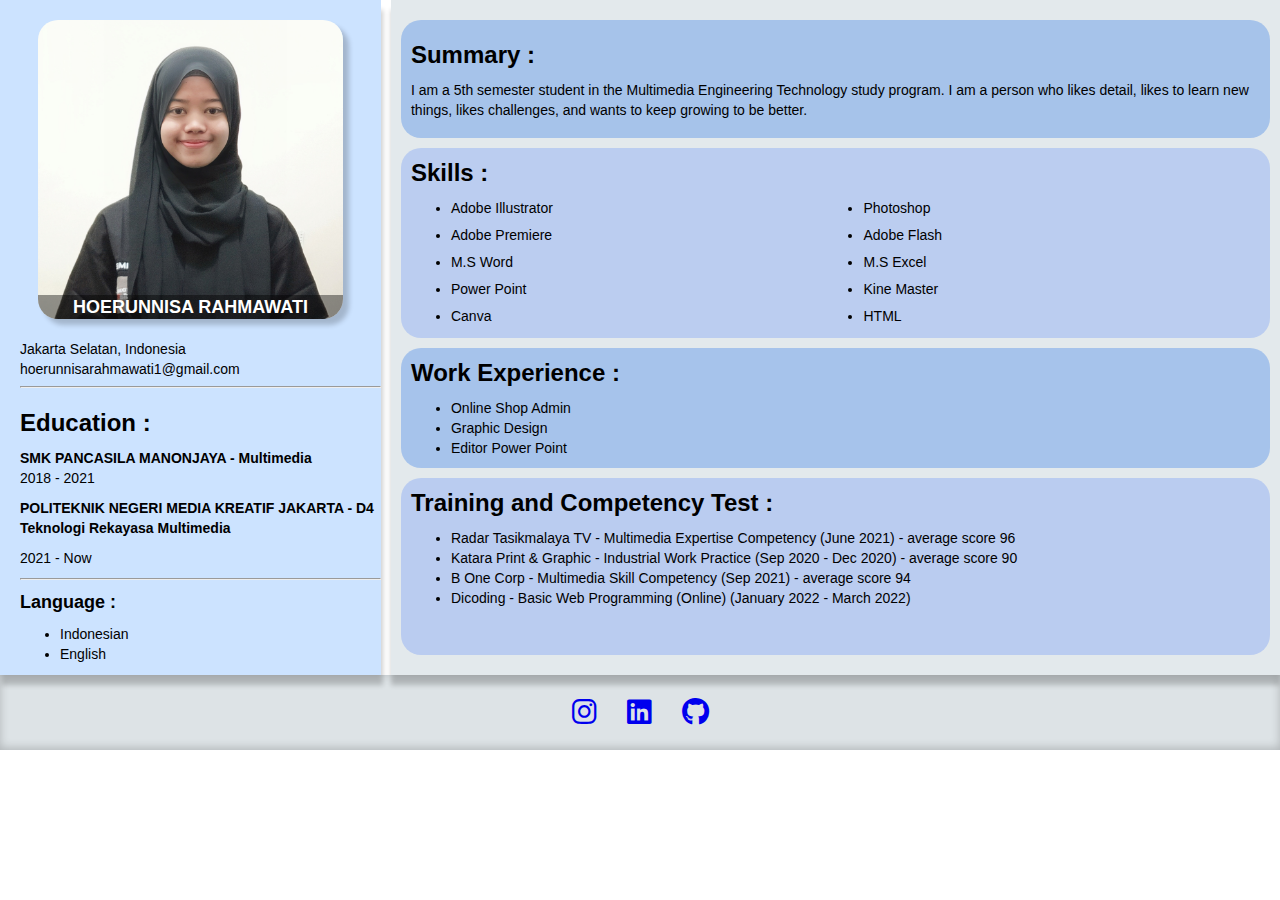
<file: index.html>
<!DOCTYPE html>
<html lang="en">
<head>
    <meta charset="utf-8" />
    <title>Curriculum Vitae</title>
    <meta content="width=device-width, initial-scale=1" name="viewport" />
    <link href="style.css" rel="stylesheet" type="text/css" />
    <link rel="stylesheet" href="https://cdnjs.cloudflare.com/ajax/libs/font-awesome/6.4.2/css/all.min.css">

</head>
<body class="body">
    <div class="container-u">
    <div class="container">
        <div class="container-2">
            <div class="name-profile">
                <h4 class="heading">HOERUNNISA RAHMAWATI</h4>
            </div>
            <div class="container-4">
                <div class="container-left">
                    <p class="address">Jakarta Selatan, Indonesia</p>
                    <p class="e-mail">hoerunnisarahmawati1@gmail.com</p>
                    <hr>
                    <h3 class="heading-2">Education :</h3>
                    <h5 class="smk">SMK PANCASILA MANONJAYA - Multimedia</h5>
                    <p class="paragraph-4">2018 - 2021</p>
                    <h5 class="heading-4">POLITEKNIK NEGERI MEDIA KREATIF JAKARTA - D4 Teknologi Rekayasa Multimedia
                    </h5>
                    <p class="paragraph-5">2021 - Now</p>
                    <hr>
                    <h4 class="heading-5">Language :</h4>
                    <ul role="list">
                        <li>Indonesian</li>
                        <li>English</li>
                    </ul>
                </div>
            </div>
        </div>
        <div class="container-right">
            <div class="intro">
                <h3 class="Summary">Summary :</h3>
                <p class="paragraph-6">I am a 5th semester student in the Multimedia Engineering Technology study
                    program. I am a person who likes detail, likes to learn new things, likes challenges, and wants to
                    keep growing to be better.</p>
            </div>
            <div class="skill">
                <h3 class="skill-1">Skills :</h3>
                <ul role="list" class="list">
                    <li>Adobe Illustrator</li>
                    <li>Photoshop</li>
                    <li>Adobe Premiere</li>
                    <li>Adobe Flash</li>
                    <li>M.S Word</li>
                    <li>M.S Excel</li>
                    <li>Power Point</li>
                    <li>Kine Master</li>
                    <li>Canva</li>
                    <li>HTML</li>
                </ul>
            </div>
            <div class="work">
                <h3 class="work-e">Work Experience :</h3>
                <ul role="list">
                    <li>Online Shop Admin</li>
                    <li>Graphic Design</li>
                    <li>Editor Power Point</li>
                </ul>
            </div>
            <div class="training">
                <h3 class="try">Training and Competency Test :</h3>
                <ul role="list">
                    <li>Radar Tasikmalaya TV - Multimedia Expertise Competency (June 2021) - average score 96</li>
                    <li>Katara Print &amp; Graphic - Industrial Work Practice (Sep 2020 - Dec 2020) - average score 90
                    </li>
                    <li>B One Corp - Multimedia Skill Competency (Sep 2021) - average score 94</li>
                    <li>Dicoding - Basic Web Programming (Online) (January 2022 - March 2022)</li>
                </ul>
            </div>
        </div>
    </div>
    </div>
    <div class="sosmed">
        <a href="https://www.instagram.com/icaahrnnsa/"><i class="fa-brands fa-instagram fa-2xl"></i></a>
        <a href="https://www.linkedin.com/in/hoerunnisa-rahmawati-199aa9221/"><i class="fa-brands fa-linkedin fa-2xl"></i></a>
        <a href="https://github.com/HoerunnisaRahmawati"><i class="fa-brands fa-github fa-2xl"></i></a>
    </div>
</body>

</html>
</file>
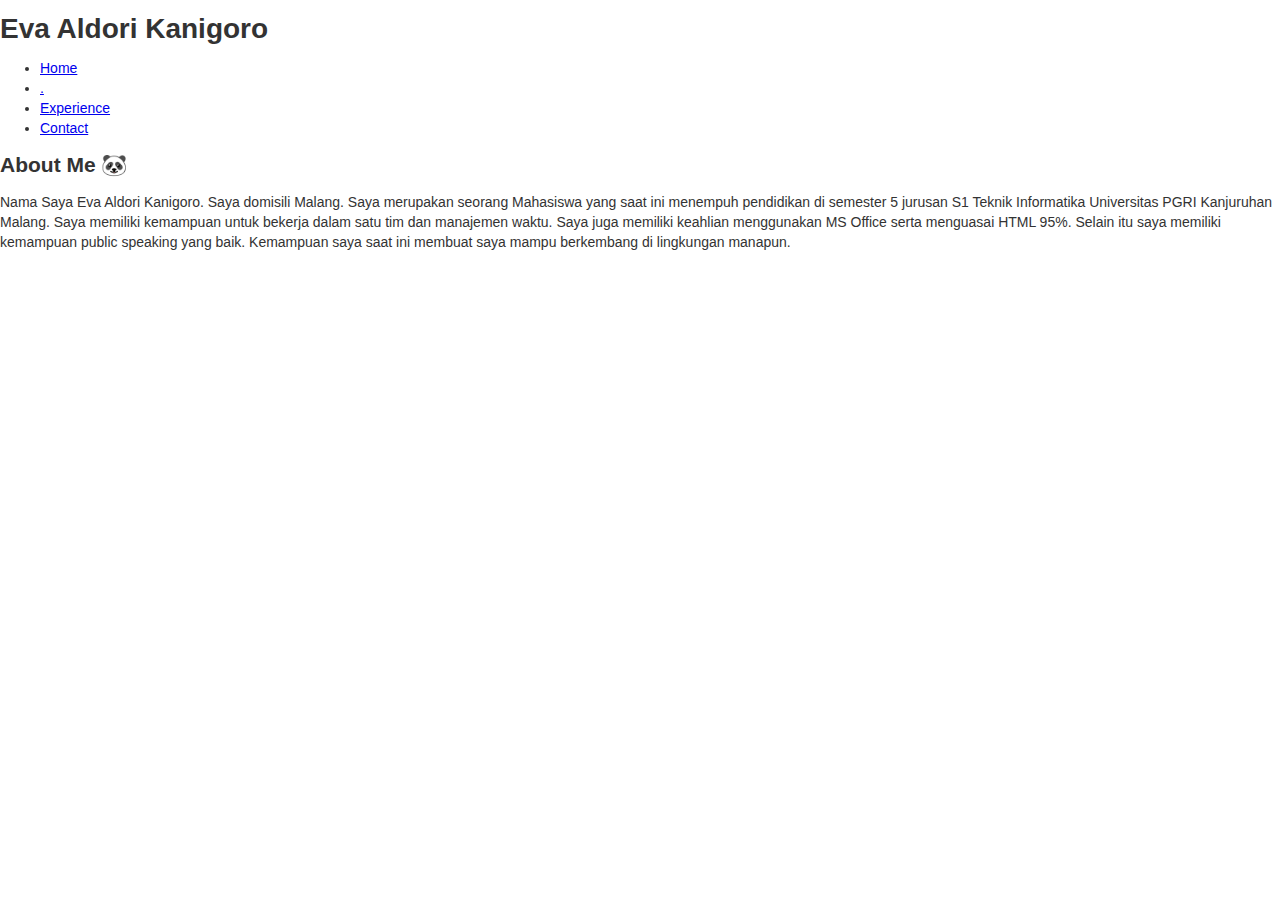
<file: about.html>
<!DOCTYPE html>
<html lang="en">
<head>
    <meta charset="UTF-8">
    <meta name="viewport" content="width=device-width, initial-scale=1.0">
    <title>Curriculum Vitae</title>
    <link rel="stylesheet" href="style.css">
</head>
<body>
    <div class="frame">
        <header class="header">
          <h1>Eva Aldori Kanigoro</h1>
            <ul class="link">
              <li><a href="index.html">Home</a></li>
              <li><a href="about.html">.</a></li>
              <li><a href="experience.html">Experience</a></li>
              <li><a href="contact.html">Contact</a></li>
           </ul>
       </header>    
       <div class="index">
          <h2>About Me &#128060</h2>
          <p>Nama Saya Eva Aldori Kanigoro. Saya domisili Malang. Saya merupakan seorang Mahasiswa yang saat ini menempuh pendidikan di semester 5 jurusan S1 Teknik Informatika Universitas PGRI Kanjuruhan Malang. 
          Saya memiliki kemampuan untuk bekerja dalam satu tim dan manajemen waktu. Saya juga memiliki keahlian menggunakan MS Office serta menguasai HTML 95%. Selain itu saya memiliki kemampuan public speaking yang baik.
          Kemampuan saya saat ini membuat saya mampu berkembang di lingkungan manapun.</p>
        </div>
      </div>
</body>
</html>
</file>
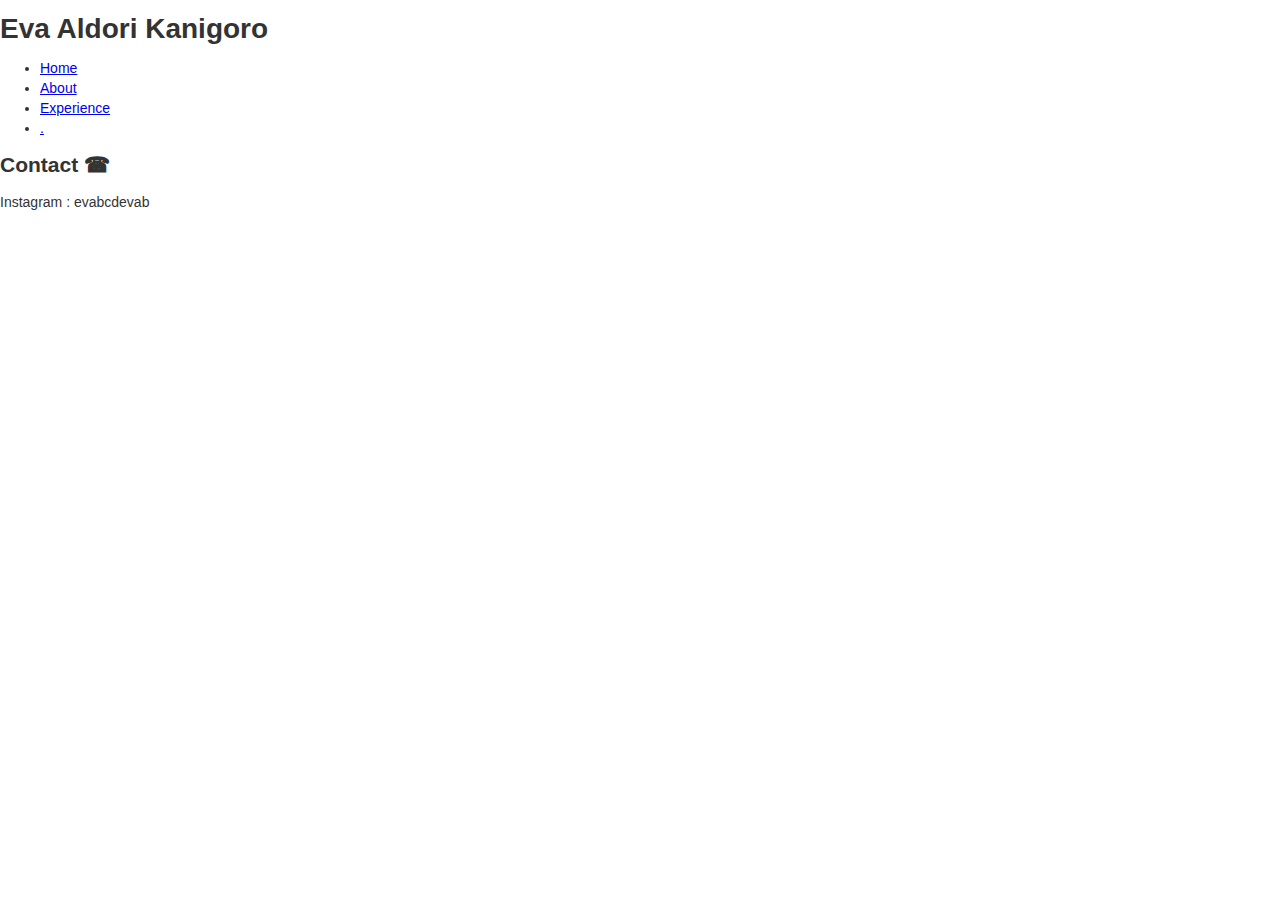
<file: contact.html>
<!DOCTYPE html>
<html lang="en">
<head>
    <meta charset="UTF-8">
    <meta name="viewport" content="width=device-width, initial-scale=1.0">
    <title>Curriculum Vitae</title>
    <link rel="stylesheet" href="style.css">
</head>
<body>
    <div class="frame">
        <header class="header">
          <h1>Eva Aldori Kanigoro</h1>
            <ul class="link">
              <li><a href="index.html">Home</a></li>
              <li><a href="about.html">About</a></li>
              <li><a href="experience.html">Experience</a></li>
              <li><a href="contact.html">.</a></li>
           </ul>
       </header>  
      <div class="index">   
        <h2>Contact &#9742;</h2>
        <p>Instagram : evabcdevab</p>
     </div>
    </div>
</body>
</html>
</file>
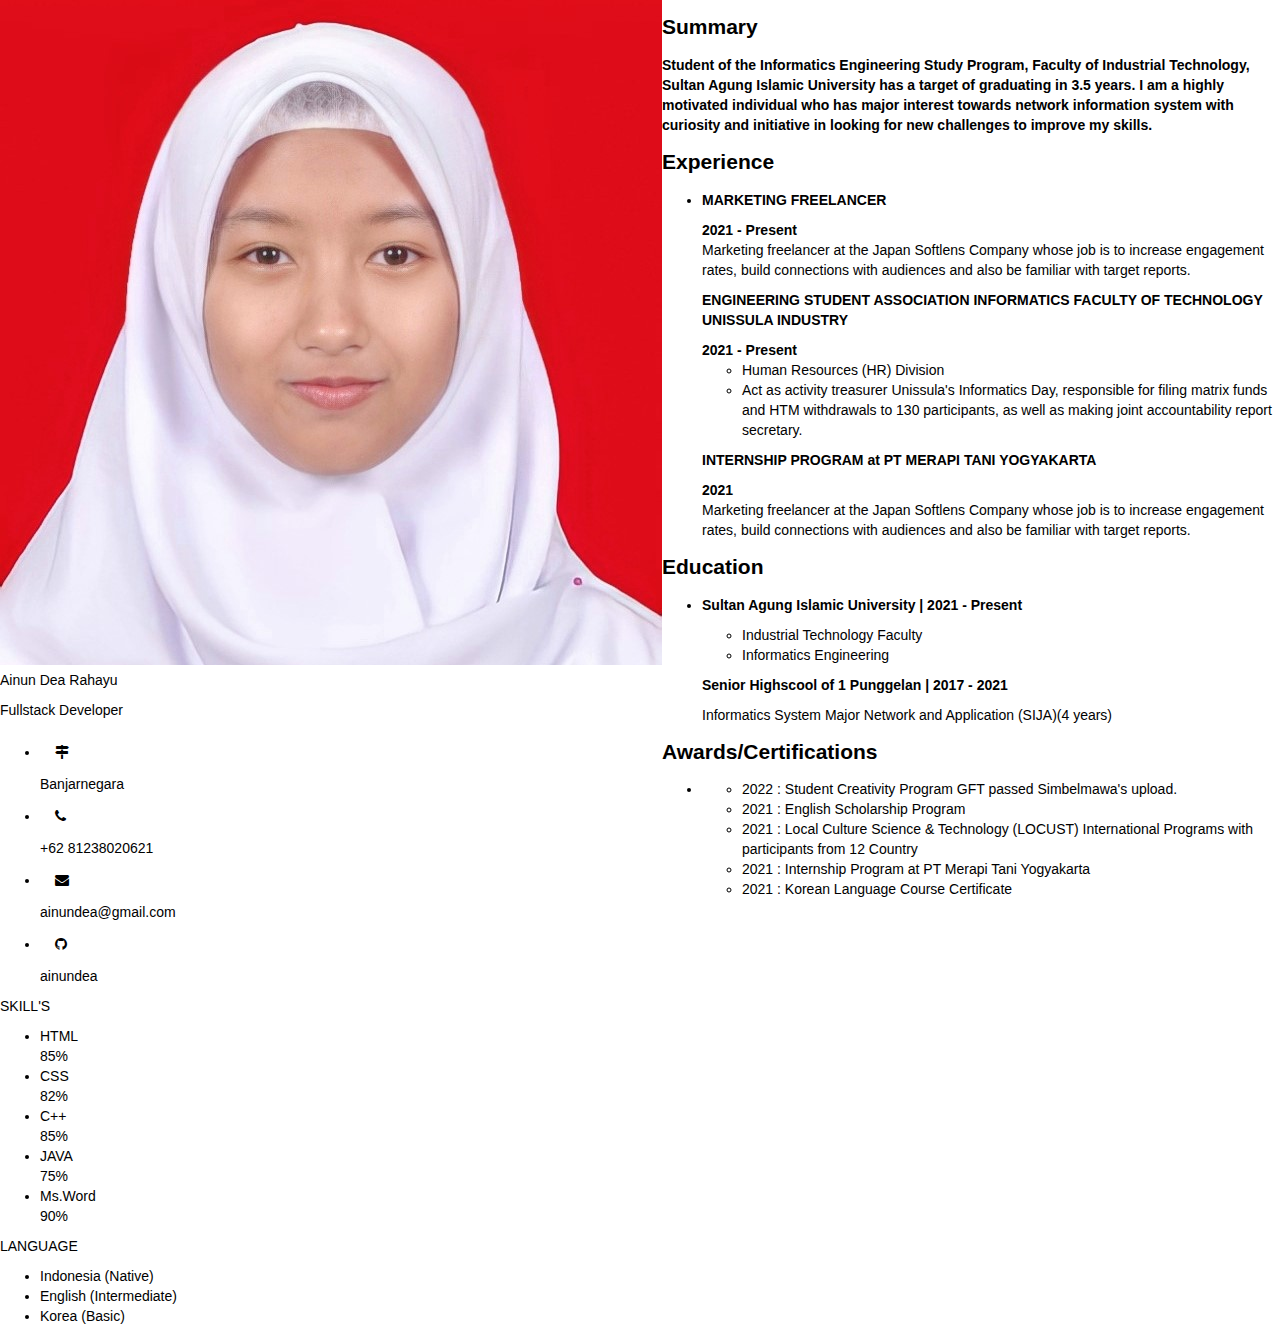
<file: curricullumVitae.html>
<!DOCTYPE html>
<html>
    <head>
        <meta charset="utf-8">
        <meta name="viewport" content="width=device-width, initial-scale=1.0">
        <title>Curriculum Vitae</title>
        <link href="style.css" rel="stylesheet"/> 
        <link rel="stylesheet" href="https://cdnjs.cloudflare.com/ajax/libs/font-awesome/4.7.0/css/font-awesome.min.css">
    </head>
    <body>
      <div class="container">
      <div class="box-left">
        <div class="profile">
          <img src="cv.jpg" alt="aku">
        </div>
      <div class="content">
      <div class="resume-item">
        <div class="title">
          <p class="name">Ainun Dea Rahayu</p>
          <p class="bidang">Fullstack Developer</p>
        </div>
        <ul>
          <li>
            <div class="icon">
              <i class="fa fa-map-signs" id="icon"></i>
            </div>
              <div class="data">
                Banjarnegara
              </div>
          </li>

          <li>
            <div class="icon">
              <i class="fa fa-phone" id="icon"></i>
            </div>
              <div class="data">
                +62 81238020621
              </div>
          </li>

          <li>
            <div class="icon">
              <i class="fa fa-envelope" id="icon"></i>
            </div>
              <div class="data">
                ainundea@gmail.com
              </div>
          </li>

          <li>
            <div class="icon">
              <i class="fa fa-github" id="icon"></i>
            </div>
              <div class="data">
                ainundea
              </div>
          </li>
        </ul>
      </div>

      <div class="resume-item resume-skills">
        <div class="title">
          <p class="name4">SKILL'S</p>
        </div>
        <ul>
          <li>
            <div class="skill-name">
              HTML
            </div>
            <div class="skill-progress">
              <span style="width: 85%;"></span>
            </div>
            <div class="skill-percent">85%</div>
          </li>

          <li>
            <div class="skill-name">
              CSS
            </div>
            <div class="skill-progress">
              <span style="width: 82%;"></span>
            </div>
            <div class="skill-percent">82%</div>
          </li>

          <li>
            <div class="skill-name">
              C++
            </div>
            <div class="skill-progress">
              <span style="width: 85%;"></span>
            </div>
            <div class="skill-percent">85%</div>
          </li>

          <li>
            <div class="skill-name">
              JAVA
            </div>
            <div class="skill-progress">
              <span style="width: 75%;"></span>
            </div>
            <div class="skill-percent">75%</div>
          </li>

          <li>
            <div class="skill-name">
              Ms.Word
            </div>
            <div class="skill-progress">
              <span style="width: 90%;"></span>
            </div>
            <div class="skill-percent">90%</div>
          </li>
        </ul>
      </div>

      <div class="resume-item resume-language">
        <div class="title">
          <p class="name4">LANGUAGE</p>
        </div>
        <ul>
          <li>
            <div class="language-name">
              Indonesia (Native)
            </div>
          </li>
          <li>
            <div class="language-name">
              English (Intermediate)
            </div>
          </li>
          <li>
            <div class="language-name">
              Korea (Basic)
            </div>
          </li>
        </ul>
      </div>

      </div>
      </div>
    
      <div class="box-right">
        <div class="resume-item">
        <div class="title">
        <h2 class="name1">Summary</h2>
        </div>
        <p class="desc">
          <strong> Student of the Informatics Engineering Study Program, Faculty of Industrial Technology, Sultan Agung Islamic University has a target of graduating in 3.5 years. I am a highly motivated individual who has major interest towards network information system with curiosity and initiative in looking for new challenges to improve my skills. </strong>
        </p>
        </div>
        <div class="resume-item resume-work">
            <div class="title">
                <h2 class="name3">Experience</h2>
            </div>
            <ul>
              <li>

                <div class="info">
                  <p class="semi-bold"> <strong> MARKETING FREELANCER </strong></p><div class="semi-bold"> <strong>2021 - Present </strong> </div>
                    <p class="desc2">Marketing freelancer at the Japan Softlens Company whose job is to increase engagement rates, build connections with audiences and also be familiar with target reports.
                    </p>
                </div>

                <div class="info">
                  <p class="semi-bold"> <strong> ENGINEERING STUDENT ASSOCIATION INFORMATICS FACULTY OF TECHNOLOGY UNISSULA INDUSTRY </strong></p><div class="semi-bold"> <strong>2021 - Present </strong> </div>
                    <ul class="desc2">
                    <li>Human Resources (HR) Division</li>
                    <li>Act as activity treasurer Unissula's Informatics Day, responsible for filing matrix funds and HTM withdrawals to 130 participants, as well as making joint accountability report secretary.</li>
                  </ul>
                </div>

                <div class="info">
                  <p class="semi-bold"> <strong> INTERNSHIP PROGRAM at PT MERAPI TANI YOGYAKARTA </strong></p><div class="semi-bold"> <strong>2021</strong> </div>
                    <p class="desc2">Marketing freelancer at the Japan Softlens Company whose job is to increase engagement rates, build connections with audiences and also be familiar with target reports.
                    </p>
                </div>
              </li>
            </ul>
        </div>

        <div class="resume-item resume-education">
          <div class="title">
            <h2 class="name3">Education</h2>
        </div>
        <ul>
          <li>
        
            <div class="info">
              <p class="semi-bold"> <strong> Sultan Agung Islamic University | 2021 - Present </strong></p>
                <ul class="desc2">
                <li>Industrial Technology Faculty</li>
                <li>Informatics Engineering</li>   
                </ul>
            </div>

            <div class="info">
              <p class="semi-bold"> <strong> Senior Highscool of 1 Punggelan | 2017 - 2021 </strong></p>
                <p class="desc2">Informatics System Major Network and Application (SIJA)(4 years)</p>
            </div>
          </li>
        </ul>
        </div>

        <div class="resume-item resume-awards">
          <div class="title">
            <h2 class="name3">Awards/Certifications</h2>
        </div>
        <ul>
          <li>
        
            <div class="info">
                <ul class="desc">
                <li>2022 : Student Creativity Program GFT passed Simbelmawa's upload.</li>
                <li>2021 : English Scholarship Program</li>
                <li>2021 : Local Culture Science & Technology (LOCUST) International Programs with participants from 12 Country</li>
                <li>2021 : Internship Program at PT Merapi Tani Yogyakarta</li>
                <li>2021 : Korean Language Course Certificate</li>  
                </ul>
            </div>

        </div>

      </div>
    
      </div>
    </body>
        
</html>
</file>
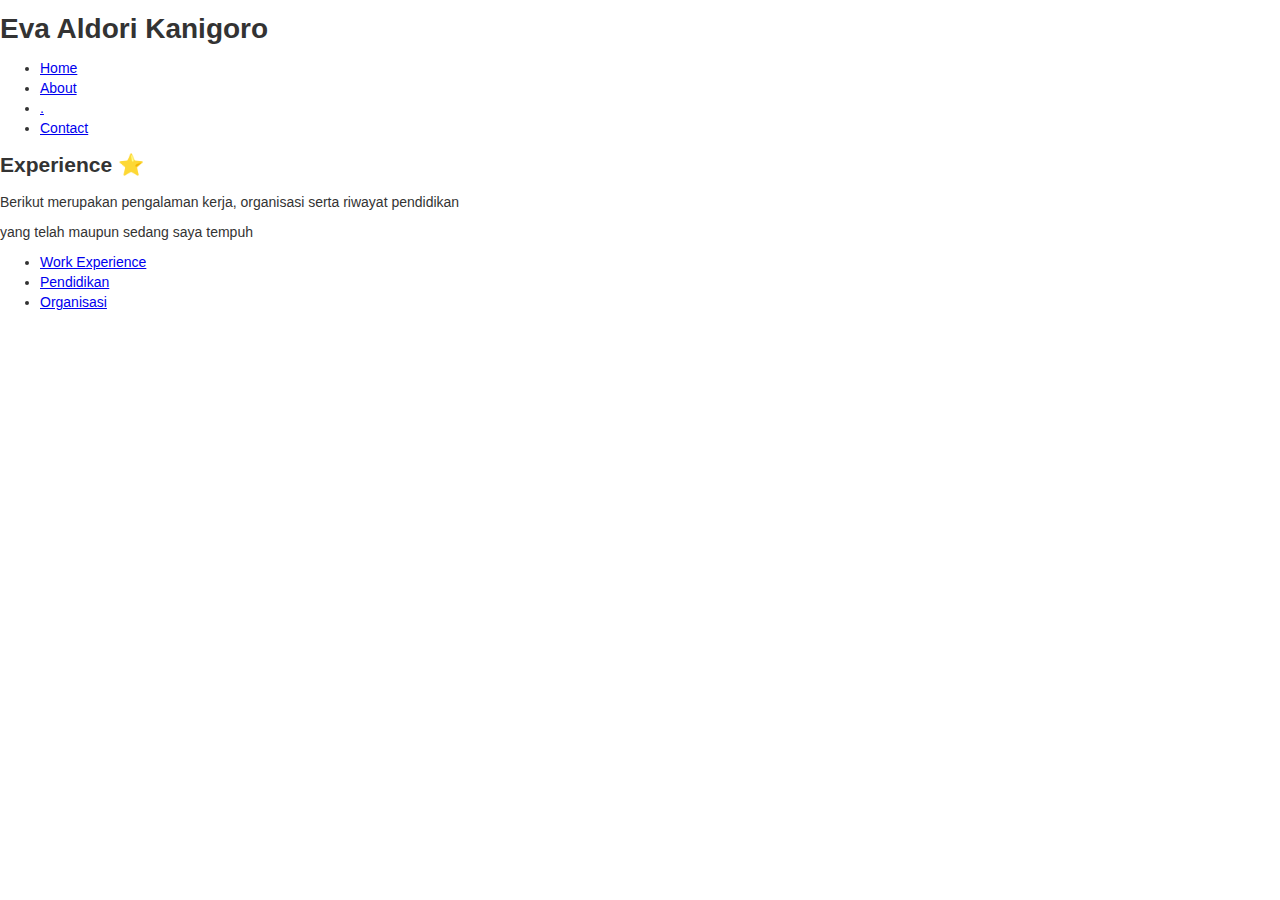
<file: experience.html>
<!DOCTYPE html>
<html lang="en">
<head>
    <meta charset="UTF-8">
    <meta name="viewport" content="width=device-width, initial-scale=1.0">
    <title>Curriculum Vitae</title>
    <link rel="stylesheet" href="style.css">
</head>
<body>
    <div class="frame">
        <header class="header">
          <h1>Eva Aldori Kanigoro</h1>
            <ul class="link">
              <li><a href="index.html">Home</a></li>
              <li><a href="about.html">About</a></li>
              <li><a href="experience.html">.</a></li>
              <li><a href="contact.html">Contact</a></li>
           </ul>
       </header>
       <div class="index"> 
        <h2>Experience &#11088;</h2>
          <p>Berikut merupakan pengalaman kerja, organisasi serta riwayat pendidikan</p>
          <p>yang telah maupun sedang saya tempuh</p>
        </div>
        <div class="footerexperience">
         <ul class="experience">
            <li><a href="workexperience.html">Work Experience</a></li>
            <li><a href="pendidikan.html">Pendidikan</a></li>
            <li><a href="pengalamanoranisasi.html">Organisasi</a></li>
          </ul> 
        </div>
      </div>
    </body>
</html>
</file>
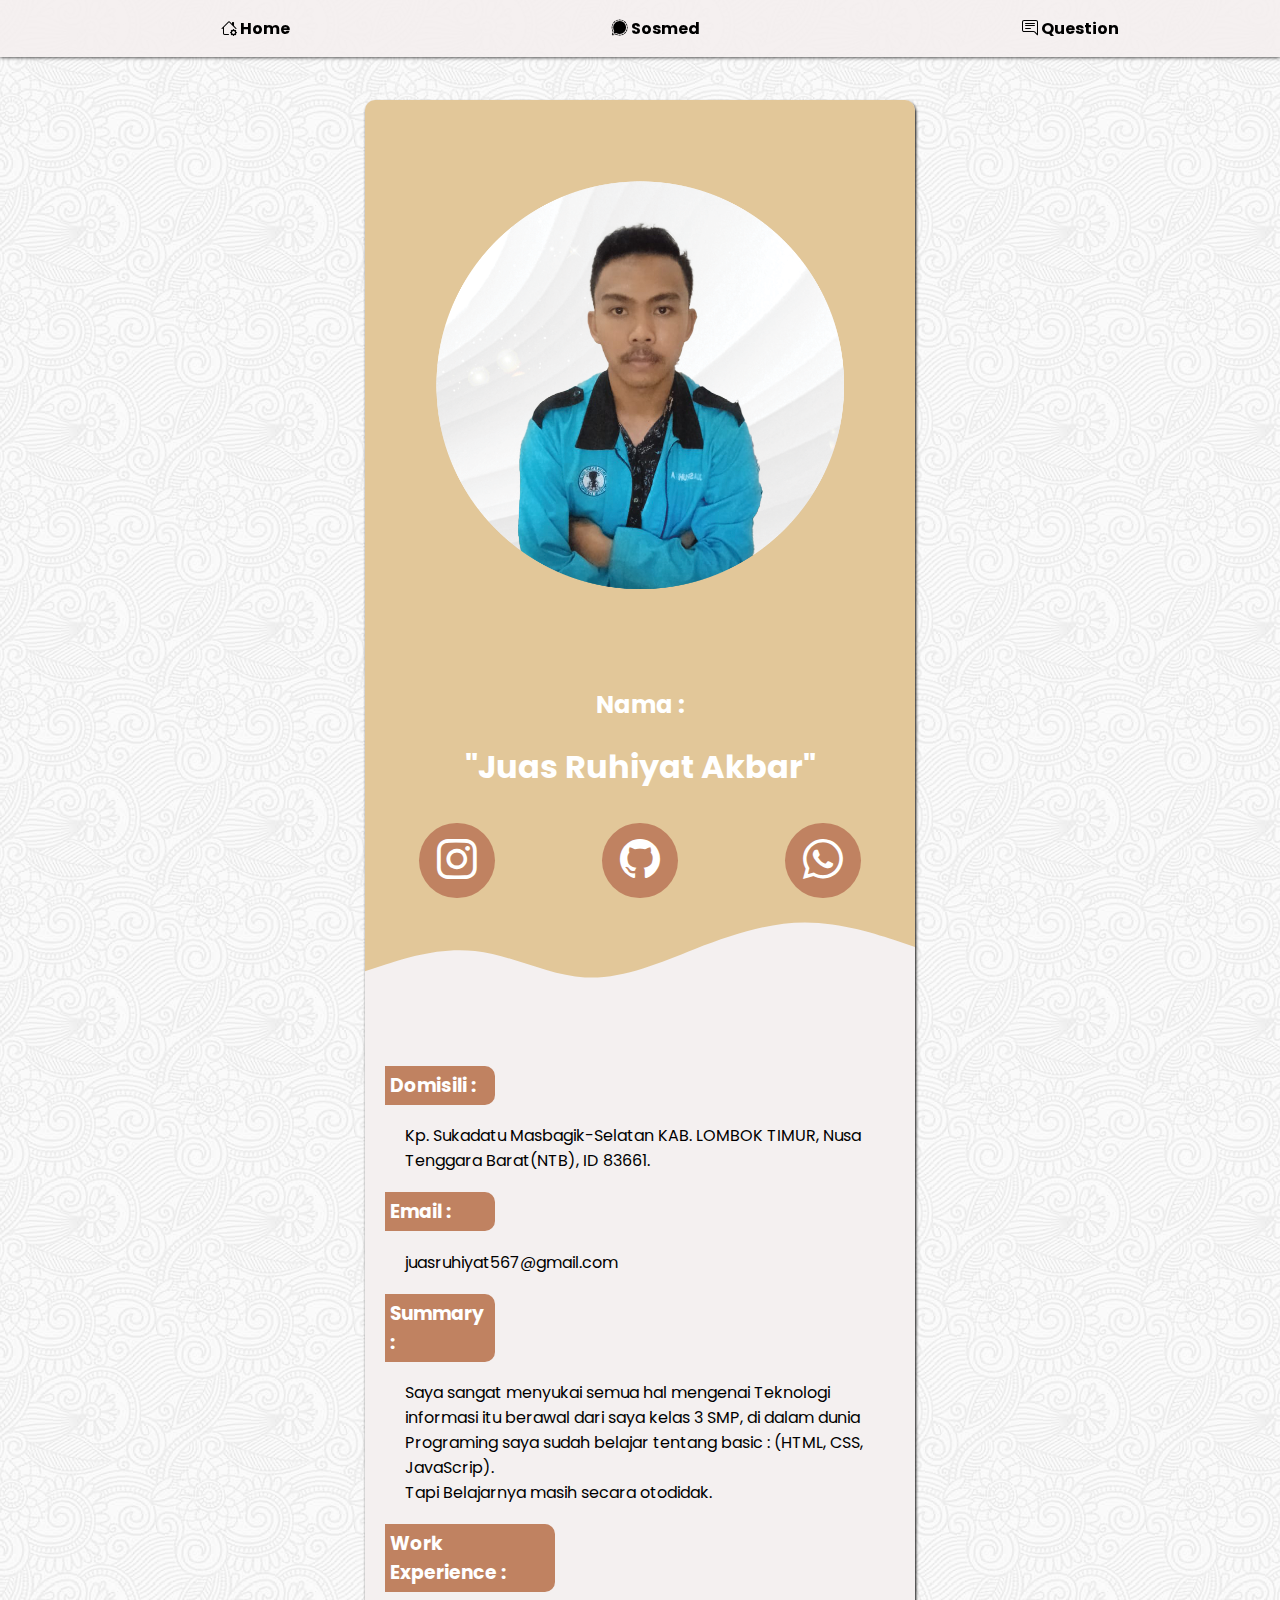
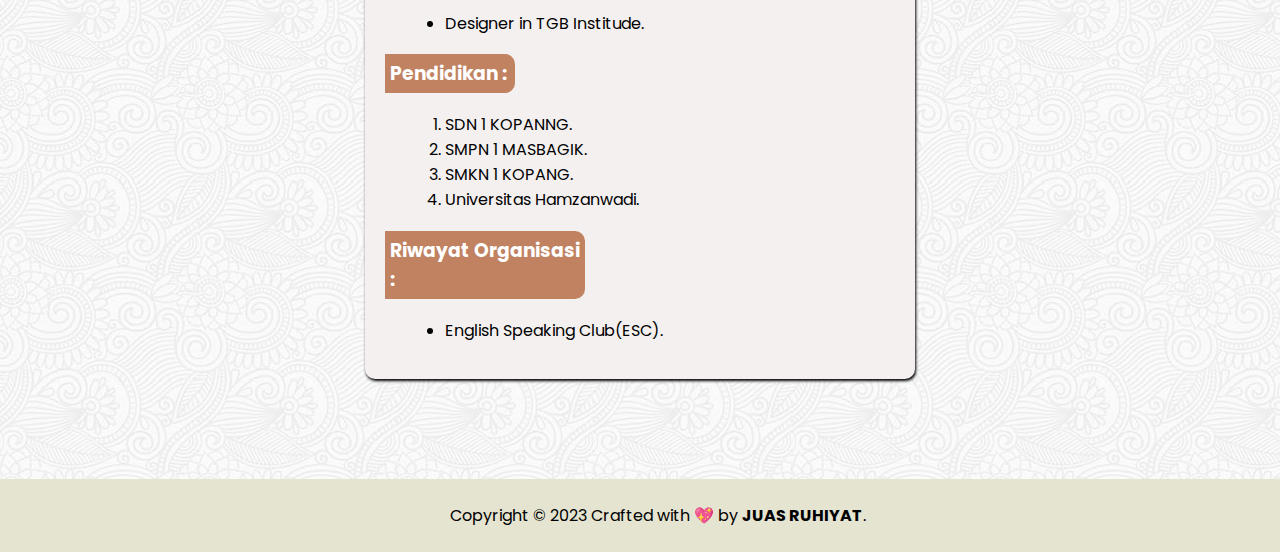
<file: juas-cv.html>
<!DOCTYPE html>
<html lang="en">

<head>
  <meta charset="UTF-8" />
  <meta name="viewport" content="width=device-width, initial-scale=1.0" />
  <title>Curriculum Vitae | CSS</title>
  <link rel="stylesheet" href="css/style.css">

  <!-- Font Google -->
  <link rel="preconnect" href="https://fonts.googleapis.com">
  <link rel="preconnect" href="https://fonts.gstatic.com" crossorigin>
  <link href="https://fonts.googleapis.com/css2?family=Poppins:wght@200&family=Space+Mono&display=swap"
    rel="stylesheet">
  <!-- End Font Google -->

  <!-- Icon Boostrap -->
  <link rel="stylesheet" href="https://cdn.jsdelivr.net/npm/bootstrap-icons@1.10.5/font/bootstrap-icons.css">
  <!-- End Icon Boostrap -->

</head>

<body>

  <!-- Navbar -->
  <nav>
    <ul>
      <li><a href="#"><i class="bi bi-house-gear"></i> Home</a></li>
      <li><a href="#social-media"><i class="bi bi-signal"></i> Sosmed</a></li>
      <li><a href="mailto:juasruhiyat567@gmail.com" target="_blank"><i class="bi bi-chat-right-text"></i> Question</a></li>
    </ul>
  </nav>
  <!-- End Navbar -->

  <div class="container">
    <!-- Nama -->
    <div class="nama">
      <img src="img/Jus.png" alt="Foto Juas Ruhiyat">
      <h2>Nama :</h2>
      <h1>"Juas Ruhiyat Akbar"</h1>
    </div>

    <!-- Sosmed -->
    <div class="sosmed" id="social-media">
      <div class="conten-sosmed"><a href="https://www.instagram.com/" target="_blank"><i class="bi bi-instagram"></i></a></div>
      <div class="conten-sosmed"><a href="https://github.com/juasruhiyat15" target="_blank"><i class="bi bi-github"></i></a></div>
      <div class="conten-sosmed"><a href="https://wa.me/087866767945" target="_blank"><i class="bi bi-whatsapp"></i></a></div>
    </div>
    <!-- End Sosmed -->

    <svg xmlns="http://www.w3.org/2000/svg" viewBox="0 0 1440 320">
      <path fill="#E2C799" fill-opacity="1"
        d="M0,192L48,176C96,160,192,128,288,138.7C384,149,480,203,576,208C672,213,768,171,864,133.3C960,96,1056,64,1152,64C1248,64,1344,96,1392,112L1440,128L1440,0L1392,0C1344,0,1248,0,1152,0C1056,0,960,0,864,0C768,0,672,0,576,0C480,0,384,0,288,0C192,0,96,0,48,0L0,0Z">
      </path>
    </svg>
    <!-- end Nama -->

    <div class="container2">
      <!-- Domisili -->
      <div class="domisili">
        <h3>Domisili :</h3>
        <p>Kp. Sukadatu Masbagik-Selatan KAB. LOMBOK TIMUR, Nusa Tenggara Barat(NTB), ID 83661.</p>
      </div>
      <!-- End Domisli -->

      <!-- Email -->
      <div class="email">
        <h3>Email : </h3>
        <p>juasruhiyat567@gmail.com</span></p>
      </div>
      <!-- End Email -->

      <!-- Summary -->
      <div class="Summary">
        <h3>Summary :</h3>
        <p>Saya sangat menyukai semua hal mengenai Teknologi informasi itu berawal dari saya kelas 3 SMP, di dalam dunia
          Programing saya sudah belajar tentang basic : (HTML, CSS, JavaScrip).<br> Tapi Belajarnya masih secara
          otodidak.
        </p>
      </div>
      <!-- End Summary -->

      <!-- Work Experience -->
      <div class="Experience">
        <h3>Work Experience :</h3>
        <ul>
          <li>Designer in TGB Institude.</li>
        </ul>
      </div>
      <!-- End Work Experience -->

      <!-- Pendidikan -->
      <div class="Pendidikan">
        <h3>Pendidikan :</h3>
        <ol>
          <li>SDN 1 KOPANNG.</li>
          <li>SMPN 1 MASBAGIK.</li>
          <li>SMKN 1 KOPANG.</li>
          <li>Universitas Hamzanwadi.</li>
        </ol>
      </div>
      <!-- End Pendidikan -->

      <!-- Riwayat Organisasi -->
      <div class="Organisasi">
        <h3>Riwayat Organisasi :</h3>
        <ul>
          <li>English Speaking Club(ESC).</li>
        </ul>
      </div>
      <!-- End Riwayat Organisasi -->
    </div>
  </div>

  <!-- Footer -->
  <footer>
    <p>Copyright © 2023 Crafted with <span>&#x1F496</span> by <span class="bold"> <a href="#">JUAS RUHIYAT</a></span>.
    </p>
  </footer>
  <!-- End Footer -->

</body>

</html>
</file>
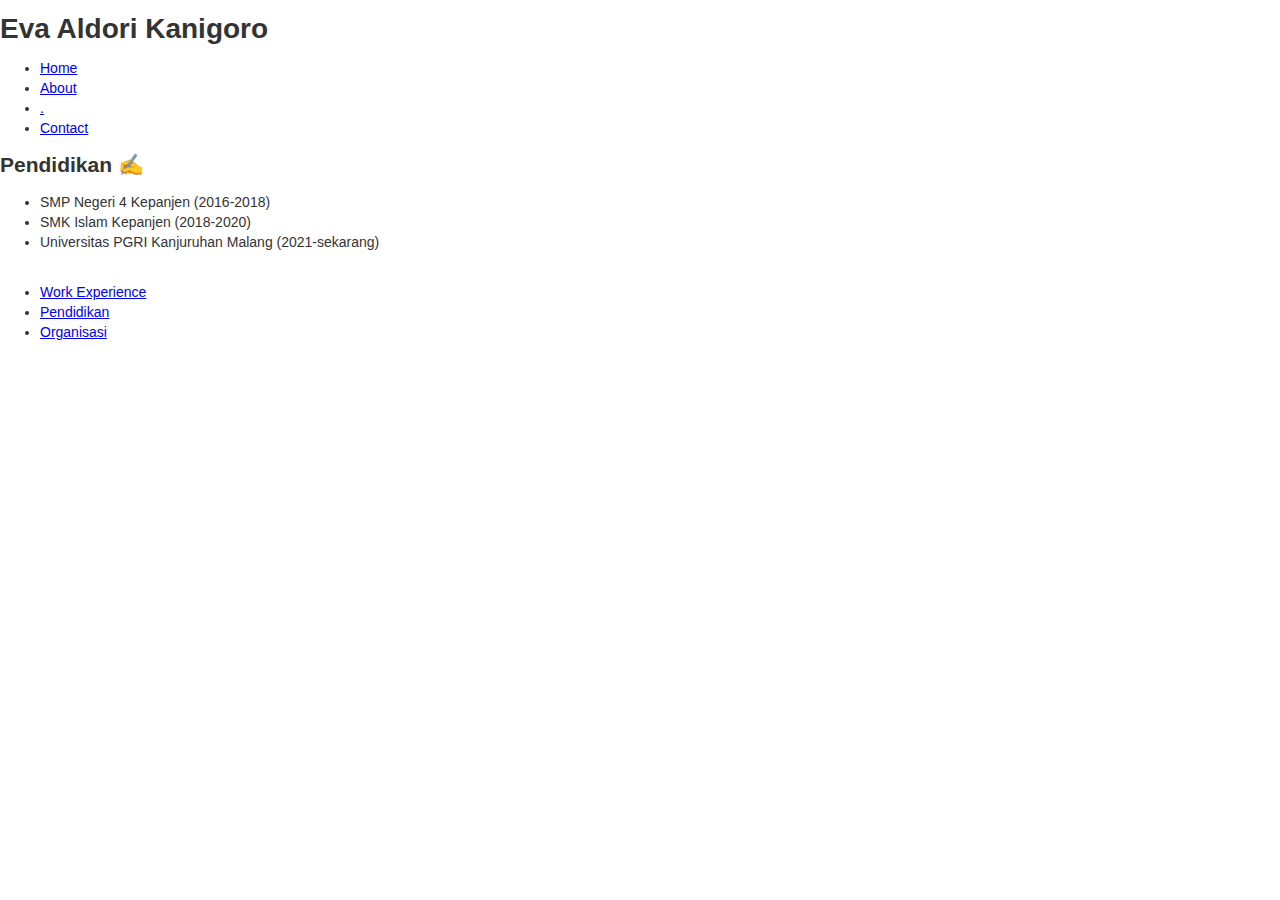
<file: pendidikan.html>
<!DOCTYPE html>
<html lang="en">
<head>
    <meta charset="UTF-8">
    <meta name="viewport" content="width=device-width, initial-scale=1.0">
    <title>Curriculum Vitae</title>
    <link rel="stylesheet" href="style.css">
</head>
<body>
    <div class="frame">
        <header class="header">
          <h1>Eva Aldori Kanigoro</h1>
            <ul class="link">
              <li><a href="index.html">Home</a></li>
              <li><a href="about.html">About</a></li>
              <li><a href="experience.html">.</a></li>
              <li><a href="contact.html">Contact</a></li>
           </ul>
       </header> 
      <div class="index">
        <h2>Pendidikan &#9997</h2>
        <ul>
          <li>SMP Negeri 4 Kepanjen (2016-2018)</li>
          <li>SMK Islam Kepanjen (2018-2020)</li>
          <li>Universitas PGRI Kanjuruhan Malang (2021-sekarang)</li><br>
        </ul>
      </div>
      <div class="footerexperience2">
        <ul class="experience">
            <li><a href="workexperience.html">Work Experience</a></li>
            <li><a href="pendidikan.html">Pendidikan</a></li>
            <li><a href="pengalamanoranisasi.html">Organisasi</a></li>
        </ul> 
      </div>
    </div>
</body>
</html>
</file>
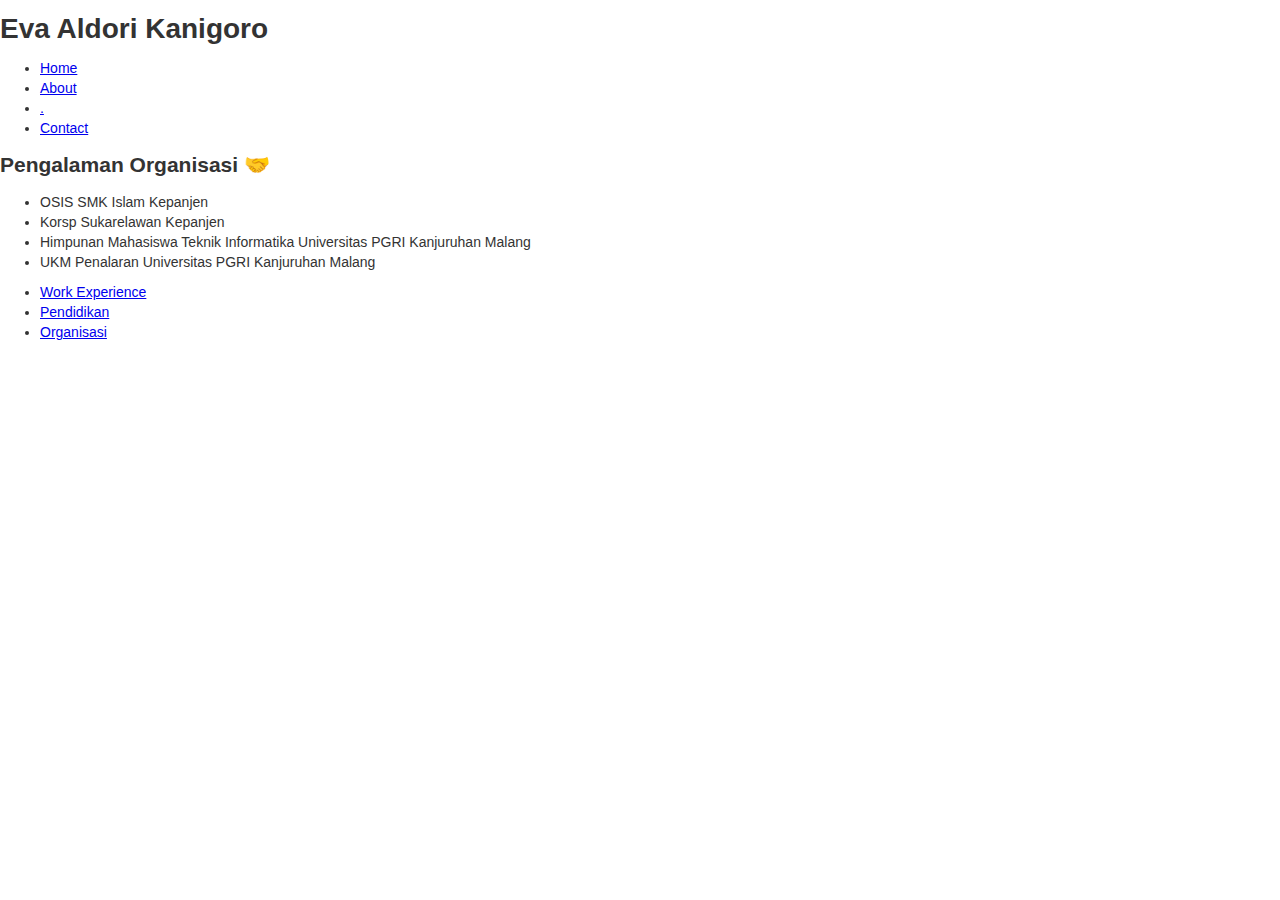
<file: pengalamanoranisasi.html>
<!DOCTYPE html>
<html lang="en">
<head>
    <meta charset="UTF-8">
    <meta name="viewport" content="width=device-width, initial-scale=1.0">
    <title>Curriculum Vitae</title>
    <link rel="stylesheet" href="style.css">
</head>
<body>
    <div class="frame">
        <header class="header">
          <h1>Eva Aldori Kanigoro</h1>
            <ul class="link">
              <li><a href="index.html">Home</a></li>
              <li><a href="about.html">About</a></li>
              <li><a href="experience.html">.</a></li>
              <li><a href="contact.html">Contact</a></li>
           </ul>
       </header> 
      <div class="index">
        <h2>Pengalaman Organisasi &#129309</h2>
        <ul>
          <li>OSIS SMK Islam Kepanjen</li>
          <li>Korsp Sukarelawan Kepanjen</li>
          <li>Himpunan Mahasiswa Teknik Informatika Universitas PGRI Kanjuruhan Malang</li>
          <li>UKM Penalaran Universitas PGRI Kanjuruhan Malang</li>
        </ul> 
      </div>
     <div class="footerexperience3">
        <ul class="experience">
          <li><a href="workexperience.html">Work Experience</a></li>
          <li><a href="pendidikan.html">Pendidikan</a></li>
          <li><a href="pengalamanoranisasi.html">Organisasi</a></li>
        </ul> 
     </div>
    </div>
</body>
</html>
</file>
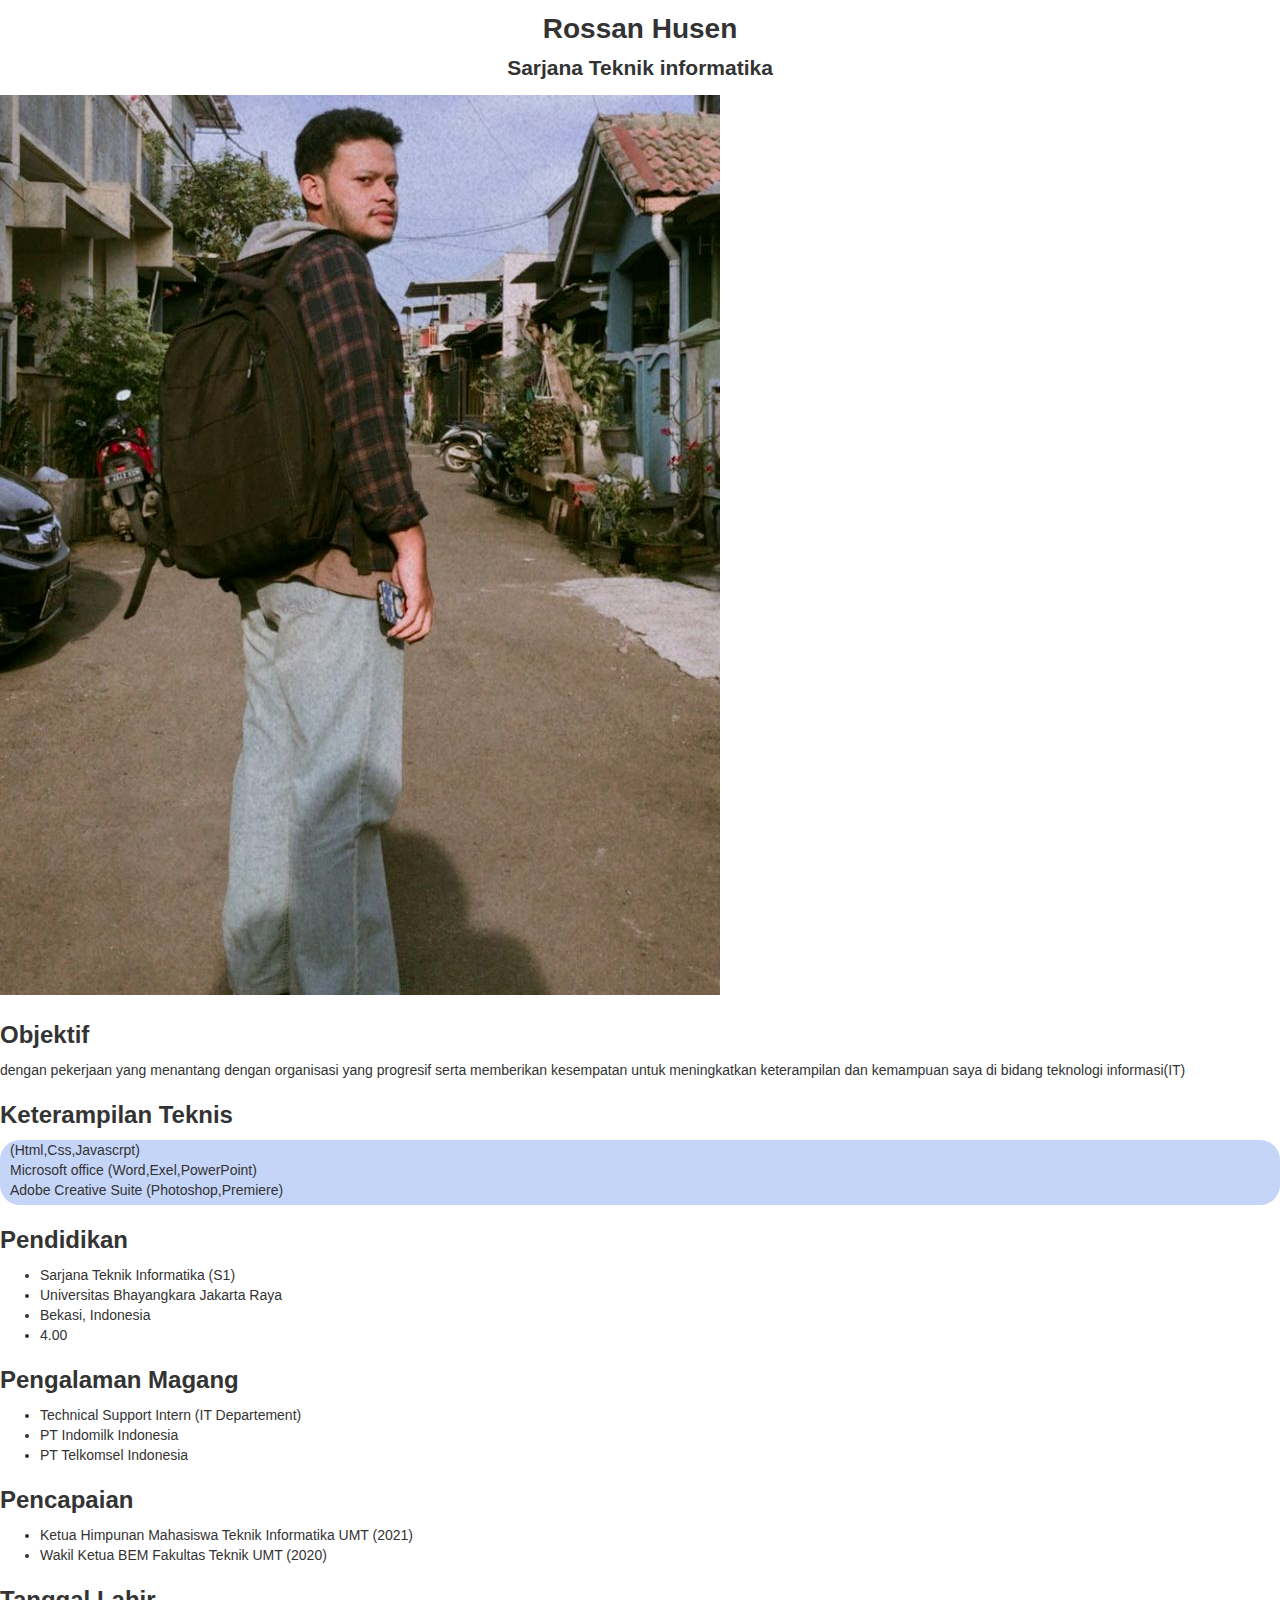
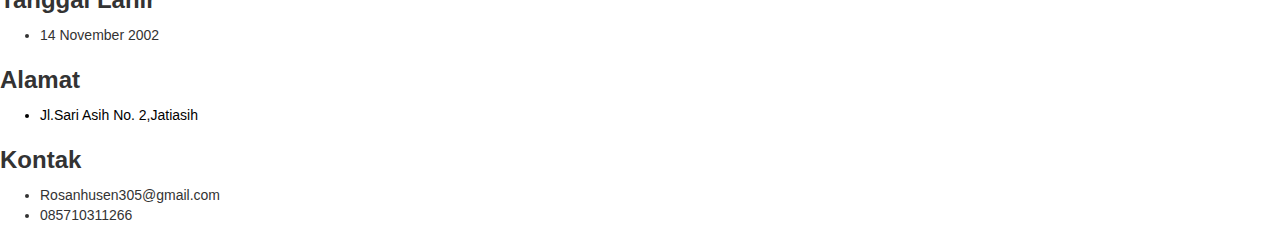
<file: rosan-cv.html>
<!DOCTYPE html>
<html lang="en">
  <head>
    <meta charset="UTF-8" />
    <meta name="viewport" content="width=device-width, initial-scale=1.0" />
    <title>Curriculum Vitae</title>
    <link rel="stylesheet" href="style.css">
  </head>
  <body>

    <center><h1>Rossan Husen</h1></center>
    <center><h2>Sarjana Teknik informatika</h2></center>
    <img src="gambar.png">


    <h3>Objektif</h3>
    <p class="objective"> dengan pekerjaan yang menantang dengan organisasi yang progresif serta memberikan kesempatan untuk meningkatkan keterampilan dan kemampuan saya di bidang teknologi informasi(IT)</p>

    <h3>Keterampilan Teknis</h3>
    <ul class="skill">
    <li>(Html,Css,Javascrpt)</li>
    <li>Microsoft office (Word,Exel,PowerPoint)</li>
    <li>Adobe Creative Suite (Photoshop,Premiere)</li>
    </ul>

    <h3>Pendidikan</h3>
    <ul class="education">
    <li>Sarjana Teknik Informatika (S1)</li>
    <li>Universitas Bhayangkara Jakarta Raya</li>
    <li>Bekasi, Indonesia</li>
    <li>4.00</li>
    </ul>

    <h3>Pengalaman Magang</h3>
    <ul class="experience">
    <li>Technical Support Intern (IT Departement)</li>
    <li>PT Indomilk Indonesia</li>
    <li>PT Telkomsel Indonesia</li>
    </ul>

    <h3>Pencapaian</h3>
    <ul class="achievement">
    <li>Ketua Himpunan Mahasiswa Teknik Informatika UMT (2021)</li>
    <li>Wakil Ketua BEM Fakultas Teknik UMT (2020)</li>
    </ul>

    <h3>Tanggal Lahir</h3>
    <ul class="date">
    <li>14 November 2002</li>
    </ul>

    <h3>Alamat</h3>
    <ul class="address">
    <li>Jl.Sari Asih No. 2,Jatiasih</li>
    </ul>

    <h3>Kontak</h3>
    <ul class="contact">
    <li>Rosanhusen305@gmail.com</li>
    <li>085710311266</li>
    </ul>
    
  </body>
</html>
</file>
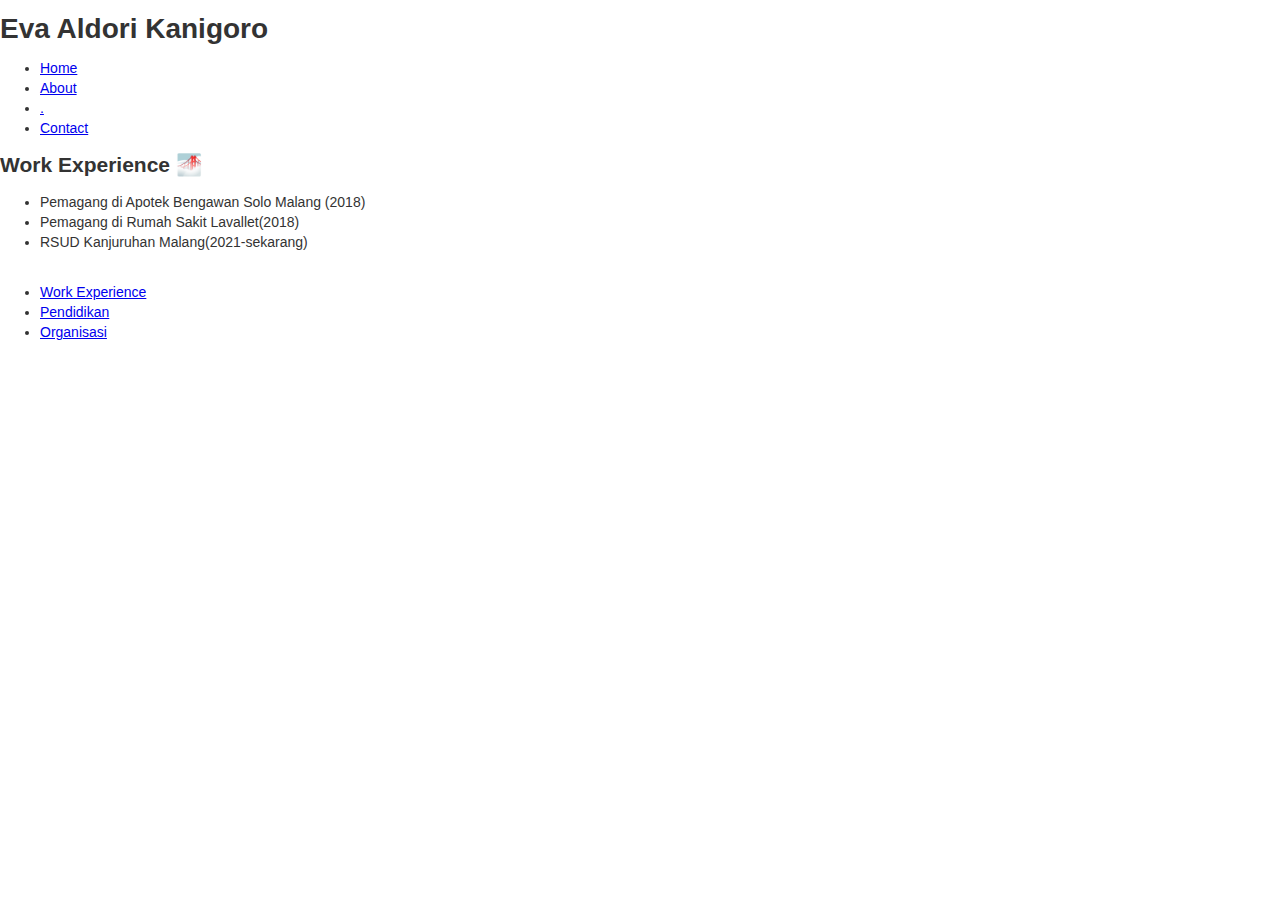
<file: workexperience.html>
<!DOCTYPE html>
<html lang="en">
<head>
    <meta charset="UTF-8">
    <meta name="viewport" content="width=device-width, initial-scale=1.0">
    <title>Curriculum Vitae</title>
    <link rel="stylesheet" href="style.css">
</head>
<body>
    <div class="frame">
        <header class="header">
          <h1>Eva Aldori Kanigoro</h1>
            <ul class="link">
              <li><a href="index.html">Home</a></li>
              <li><a href="about.html">About</a></li>
              <li><a href="experience.html">.</a></li>
              <li><a href="contact.html">Contact</a></li>
           </ul>
       </header> 
       <div class="index">
        <h2>Work Experience &#x1F301;</h2>
        <ul>
          <li>Pemagang di Apotek Bengawan Solo Malang (2018)</li>
          <li>Pemagang di Rumah Sakit Lavallet(2018)</li>
          <li>RSUD Kanjuruhan Malang(2021-sekarang)</li><br>
        </ul>
      </div>
        <div class="footerexperience2">
          <ul class="experience">
              <li><a href="workexperience.html">Work Experience</a></li>
              <li><a href="pendidikan.html">Pendidikan</a></li>
              <li><a href="pengalamanoranisasi.html">Organisasi</a></li>
          </ul> 
        </div> 
    </div>    
</body>
</html>
</file>
<file: style.css>
* {
    box-sizing: border-box;
  }
  
  body {
    color: #333;
    background-color: #fff;
    margin: 0;
    font-family: "Roboto", Arial, sans-serif;
    font-size: 14px;
    line-height: 20px;
  }
  
  h3, h4, h5, h6 {
    margin-bottom: 10px;
    font-weight: bold;
  }
  
  h3 {
    margin-top: 20px;
    font-size: 24px;
    line-height: 30px;
  }
  
  h4 {
    margin-top: 10px;
    font-size: 18px;
    line-height: 24px;
  }
  
  h5 {
    margin-top: 10px;
    font-size: 14px;
    line-height: 20px;
  }
  
  h6 {
    margin-top: 10px;
    font-size: 12px;
    line-height: 18px;
  }
  
  p {
    margin-top: 0;
    margin-bottom: 10px;
  }
  
  ul, ol {
    margin-top: 0;
    margin-bottom: 10px;
    padding-left: 40px;
  }
  
  .container {
    width: 100%;
    color: #000;
    justify-content: space-around;
    display: flex;
  }
  
.container-u {
    align-items: center;
}

  .container-2 {
    width: 30%;
    background-color: #cce3ff;
    flex-direction: column;
    align-items: center;
    display: flex;
    box-shadow: 2px 10px 5px rgba(0, 0, 0, .2);
  }
  
  .name-profile {
    width: 80%;
    height: 300px;
    background-image: url("asset/images/foto-profile.jpg");
    background-position: 50%;
    background-repeat: repeat;
    background-size: cover;
    background-attachment: scroll;
    border-radius: 20px;
    flex-direction: row;
    justify-content: center;
    align-items: center;
    margin-top: 20px;
    margin-bottom: 20px;
    display: flex;
    box-shadow: 6px 6px 5px rgba(0, 0, 0, .2);
  }
  
  .container-4 {
    width: 100%;
    height: 50%;
    flex: 0 auto;
  }
  
  .heading {
    width: 100%;
    opacity: 1;
    color: #fff;
    text-align: center;
    -webkit-text-fill-color: inherit;
    background-color: rgba(0, 0, 0, .4);
    background-clip: border-box;
    border-bottom-right-radius: 20px;
    border-bottom-left-radius: 20px;
    align-self: flex-end;
    align-items: flex-end;
    margin-top: 0;
    margin-bottom: 0;
  }
  
  .e-mail, .address {
    color: #000;
    margin-bottom: 0;
  }
  
  .container-left {
    padding-left: 20px;
    width: 100%;
  }
  
  .smk {
    color: #000;
    margin-bottom: 0;
  }
  
  .container-right {
    width: 70%;
    background-color: #e3e9ec;
    flex-direction: column;
    align-items: flex-start;
    margin-left: 10px;
    padding: 20px 10px 20px 10px;
    display: flex;
    box-shadow: 0 10px 5px rgba(0, 0, 0, .2);
  }
  
  .intro {
    width: 100%;
    height: 20%;
    background-color: #a6c3ea;
    border-radius: 20px;
    align-items: flex-start;
    padding-left: 10px;
    padding-right: 10px;
  }
  
  .skill{
    width: 100%;
    height: 30%;
    background-color: rgba(163, 188, 242, .63);
    border-radius: 20px;
    margin-top: 10px;
    padding-left: 10px;
    padding-right: 10px;
    padding-bottom: 5px;
  }
  
  .work {
    width: 100%;
    height: 20%;
    background-color: rgba(139, 178, 234, .69);
    border-radius: 20px;
    margin-top: 10px;
    padding-left: 10px;
    padding-right: 10px;
  }
  
  .sosmed {
    width: 100%;
    height: 75px;
    background-color: #dde3e6;
    flex-direction: row;
    justify-content: center;
    align-items: center;
    display: flex;
    box-shadow: inset 0 -2px 10px rgba(0, 0, 0, .2);
  }
  
  .summary, .skill-1{
    margin-top: 10px;
  }
  
  .list {
    grid-column-gap: 16px;
    grid-row-gap: 7px;
    grid-template: ". ." 1fr
                   ". ." 1fr
                   ". ." 1fr
                   ". ." 1fr
                   ". ." 1fr
                   ". ." 1fr;
    grid-auto-rows: 1fr;
    grid-auto-columns: 1fr;
    grid-auto-flow: row;
    align-content: start;
    justify-content: start;
    align-items: center;
    margin-bottom: 0;
    display: grid;
  }
  
  .training {
    width: 100%;
    height: 30%;
    background-color: #baccf0;
    border-radius: 20px;
    margin-top: 10px;
    padding-left: 10px;
    padding-right: 10px;
  }
  
  .try {
    margin-top: 0;
    padding-top: 10px;
  }
  
  .work-e {
    margin-top: 10px;
  }

  i {
    padding: 15px;
  }
</file>
<file: css/style.css>
body {
    box-sizing: border-box;
    margin: 0;
    padding: 0;
    background-image: url(../img/batik.png);
    background-repeat: repeat;
    font-family: 'Poppins', sans-serif;
    /* font-family: 'Space Mono', monospace; */
}

nav {
    position: fixed;
    top: 0;
    left: 0;
    width: 100%;
    background-color: rgba(244, 238, 238, 0.9);
    box-shadow: 0px 0px 4px;
}

nav ul {
    display: flex;
}

nav ul li {
    margin: 0 auto;
    list-style-type: none;
}

nav ul li a {
    text-decoration: none;
    color: black;
    font-weight: bold;
}

nav ul li a:hover {
    color: white;
}

svg {
    overflow: hidden;
}
.sosmed{
    display: flex;
    justify-content: space-around;
    background-color: #E2C799;
}
.sosmed .conten-sosmed{
    background-color: #C08261;
    width: auto;
    padding: 0 18px;
    height: 75px;
    line-height: 75px;
    border-radius: 100px;
}

.sosmed .conten-sosmed a{
    text-decoration: none;
    color: white;
    font-size: 40px;
}

.sosmed .conten-sosmed a:hover{
    color: black;
}

.container {
    max-width: 550px;
    margin: 100px auto;
    height: auto;
    box-shadow: 1px 2px 3px;
    border-radius: 10px;
    background-color: #f4f0f0;
}

.container2 {
    padding: 20px;
}

.container .nama {
    text-indent: 0;
    width: 100%;
    justify-content: center;
    background-color: #E2C799;
    padding: 10px 0px;
    border-radius: 10px 10px 0px 0px;
}

.container .nama img {
    margin: 0 auto;
    width: 100%;
}

.container h1,
h2 {
    color: white;
    text-align: center;
}

.email p span {
    background-color: white;
    border-radius: 8px;
    padding: 10px;
}

.domisili h3 {
    width: 100px;
    border-radius: 0px 10px 10px 0px;
    padding: 5px;
    color: white;
    background-color: #C08261;
}

.email h3 {
    width: 100px;
    border-radius: 0px 10px 10px 0px;
    padding: 5px;
    color: white;
    background-color: #C08261;
}

.Summary h3 {
    width: 100px;
    border-radius: 0px 10px 10px 0px;
    padding: 5px;
    color: white;
    background-color: #C08261;
}

.Experience h3 {
    width: 160px;
    border-radius: 0px 10px 10px 0px;
    padding: 5px;
    color: white;
    background-color: #C08261;
}

.Pendidikan h3 {
    width: 120px;
    border-radius: 0px 10px 10px 0px;
    padding: 5px;
    color: white;
    background-color: #C08261;
}

.Organisasi h3 {
    width: 190px;
    border-radius: 0px 10px 10px 0px;
    padding: 5px;
    color: white;
    background-color: #C08261;
}

p,
ul,
ol {
    margin-left: 20px;
}

footer {
    text-align: center;
    width: 100%;
    margin: 0 auto;
    background-color: #E4E4D0;
    padding: 8px;
    top: 0;
    left: 0;
}

footer span a {
    text-decoration: none;
    color: black;
    font-weight: bold;
}

footer span a:hover {
    color: white;
}
</file>
